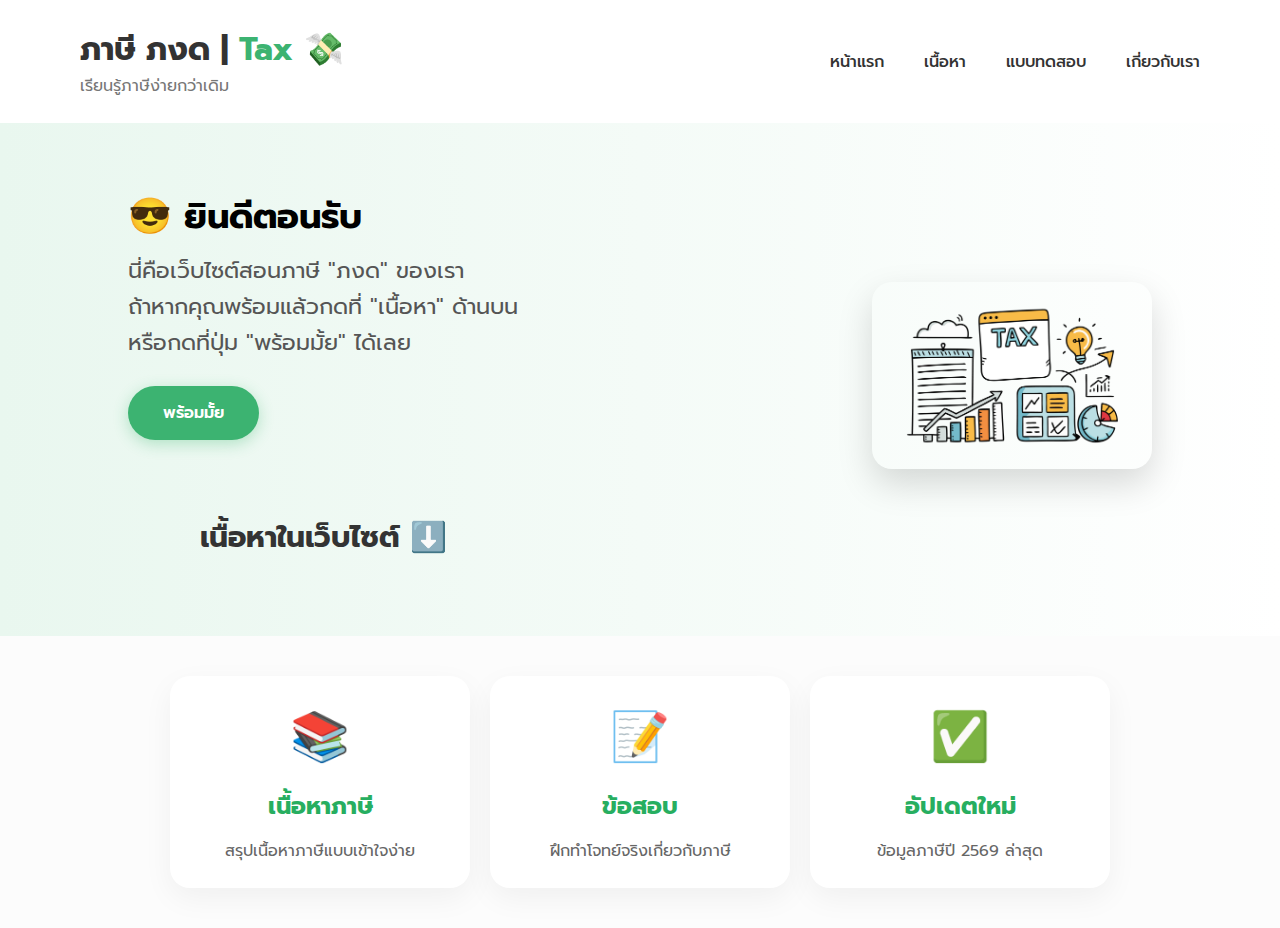
<file: index.html>
<!DOCTYPE html>
<html lang="th">
<head>
  <meta charset="UTF-8">
  <meta name="viewport" content="width=device-width, initial-scale=1.0">
  <title>ภาษี ภงด | Tax</title>
  <link href="https://fonts.googleapis.com/css2?family=Prompt:wght@400;600&display=swap" rel="stylesheet">
  <link rel="stylesheet" href="style.css">
</head>
<body>
  <nav class="navbar">
    <div class="logo">
      <h1>ภาษี ภงด | <span>Tax</span> 💸</h1>
      <p>เรียนรู้ภาษีง่ายกว่าเดิม</p>
    </div>
    <ul class="menu">
  <li><a href="index.html">หน้าแรก</a></li>
  <li><a href="content.html">เนื้อหา</a></li>
  <li><a href="quiz.html">แบบทดสอบ</a></li>
  <li><a href="about.html">เกี่ยวกับเรา</a></li>
</ul>
  </nav>

  <section class="hero">
    <div class="hero-text">
      <h2>😎 ยินดีตอนรับ</h2>
      <p>นี่คือเว็บไซต์สอนภาษี "<span>ภงด</span>" ของเรา
        <br>ถ้าหากคุณพร้อมแล้วกดที่ "<span>เนื้อหา</span>" ด้านบน
        <br>หรือกดที่ปุ่ม "<span>พร้อมมั้ย</span>" ได้เลย
      </p>
      <a href="content.html" class="btn">พร้อมมั้ย</a>

      <div class="section-title">
    <h2>เนื้อหาในเว็บไซต์ ⬇️</h2>
</div>

    </div>
    <div class="hero-img">
      <img src="GuQOWH2bwAAGpT7.jpg" alt="Tax illustration">
    </div>
  </section>
  
  <section class="features-container">
    <div class="feature-card">
        <span class="icon">📚</span>
        <h3>เนื้อหาภาษี</h3>
        <p>สรุปเนื้อหาภาษีแบบเข้าใจง่าย</p>
    </div>

    <div class="feature-card">
        <span class="icon">📝</span>
        <h3>ข้อสอบ</h3>
        <p>ฝึกทำโจทย์จริงเกี่ยวกับภาษี</p>
    </div>

    <div class="feature-card">
        <span class="icon">✅</span>
        <h3>อัปเดตใหม่</h3>
        <p>ข้อมูลภาษีปี 2569 ล่าสุด</p>
    </div>
  </section>

</body>

</html>
</file>
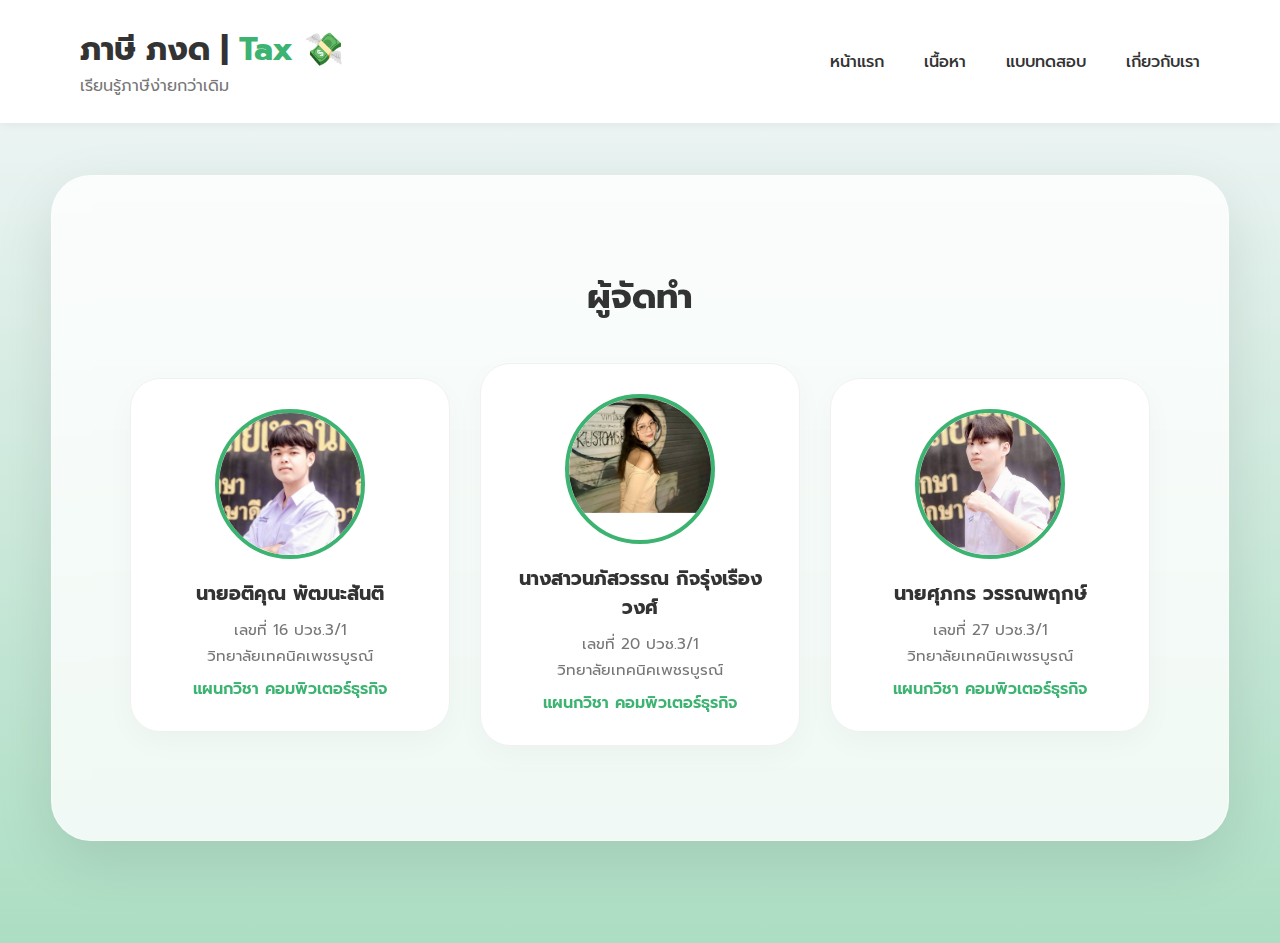
<file: about.html>
<!DOCTYPE html>
<html lang="th">
<head>
  <meta charset="UTF-8">
  <meta name="viewport" content="width=device-width, initial-scale=1.0">
  <title>เกี่ยวกับเรา | ภาษี ภงด</title>
  <link href="https://fonts.googleapis.com/css2?family=Prompt:wght@400;600&display=swap" rel="stylesheet">
  <link rel="stylesheet" href="style.css">
</head>
<body>
  <nav class="navbar">
    <div class="logo">
      <h1>ภาษี ภงด | <span>Tax</span> 💸</h1>
      <p>เรียนรู้ภาษีง่ายกว่าเดิม</p>
    </div>
    <ul class="menu">
      <li><a href="index.html">หน้าแรก</a></li>
      <li><a href="content.html">เนื้อหา</a></li>
      <li><a href="quiz.html">แบบทดสอบ</a></li>
      <li><a href="about.html">เกี่ยวกับเรา</a></li>
    </ul>
  </nav>

<main class="about-page-wrapper">
    <div class="glass-panel full-display">
        <h2 class="about-title">ผู้จัดทำ</h2>
        
        <div class="team-grid">
            <div class="member-card">
                <div class="circle-avatar"><img src="7.png"></div>
                <h3>นายอติคุณ พัฒนะสันติ</h3>
                <p>เลขที่ 16 ปวช.3/1</p>
                <p>วิทยาลัยเทคนิคเพชรบูรณ์</p>
                <span class="dept">แผนกวิชา คอมพิวเตอร์ธุรกิจ</span>
            </div>

            <div class="member-card">
                <div class="circle-avatar"><img src="8.png"></div>
                <h3>นางสาวนภัสวรรณ กิจรุ่งเรืองวงศ์</h3>
                <p>เลขที่ 20 ปวช.3/1</p>
                <p>วิทยาลัยเทคนิคเพชรบูรณ์</p>
                <span class="dept">แผนกวิชา คอมพิวเตอร์ธุรกิจ</span>
            </div>

            <div class="member-card">
                <div class="circle-avatar"><img src="9.png"></div>
                <h3>นายศุภกร วรรณพฤกษ์</h3>
                <p>เลขที่ 27 ปวช.3/1</p>
                <p>วิทยาลัยเทคนิคเพชรบูรณ์</p>
                <span class="dept">แผนกวิชา คอมพิวเตอร์ธุรกิจ</span>
            </div>
        </div>
    </div>
</main>
</body>
</html>
</file>
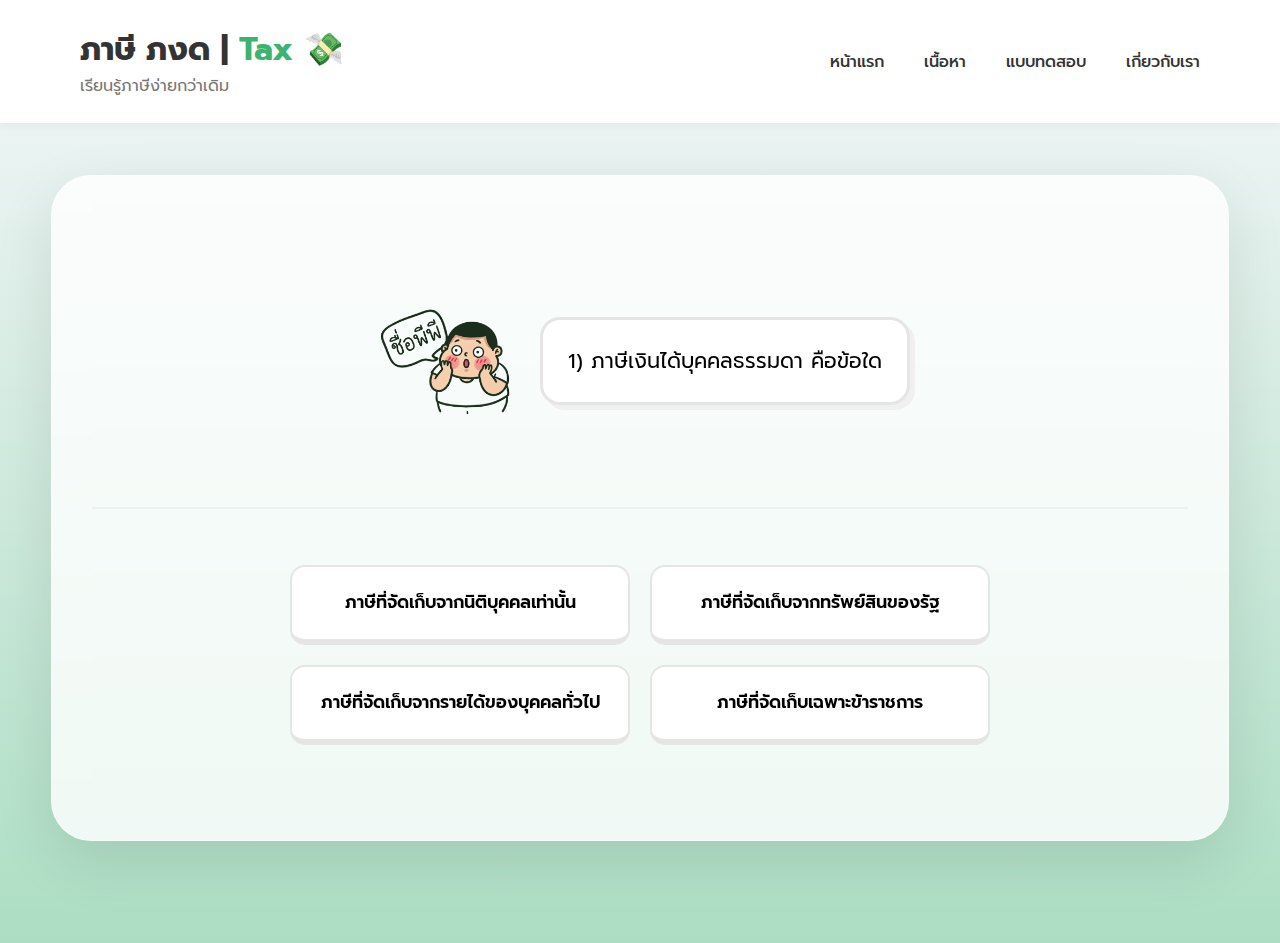
<file: quiz.html>
<!DOCTYPE html>
<html lang="th">
<head>
  <meta charset="UTF-8">
  <meta name="viewport" content="width=device-width, initial-scale=1.0">
  <title>แบบทดสอบ | ภาษี ภงด</title>
  <link href="https://fonts.googleapis.com/css2?family=Prompt:wght@400;600&display=swap" rel="stylesheet">
  <link rel="stylesheet" href="style.css">
</head>
<body>
  <nav class="navbar">
    <div class="logo">
      <h1>ภาษี ภงด | <span>Tax</span> 💸</h1>
      <p>เรียนรู้ภาษีง่ายกว่าเดิม</p>
    </div>
    <ul class="menu">
      <li><a href="index.html">หน้าแรก</a></li>
      <li><a href="content.html">เนื้อหา</a></li>
      <li><a href="quiz.html">แบบทดสอบ</a></li>
      <li><a href="about.html">เกี่ยวกับเรา</a></li>
    </ul>
  </nav>

<main class="about-page-wrapper">
    <div class="glass-panel full-display duo-layout">
        <div class="quiz-upper-section">
            <div class="mascot-container">
                <img src="67.png" alt="Mascot" class="duo-mascot"> 
                <div class="chat-bubble">
                    <p id="question-text">ข้อใดคือภาษีเงินได้ประเภทที่ 1?</p>
                </div>
            </div>
        </div>

        <div class="quiz-lower-section">
            <div class="duo-options-grid" id="options-container">
                <button class="option-card" onclick="checkAns(0, this)">ตัวเลือกที่ 1</button>
                <button class="option-card" onclick="checkAns(1, this)">ตัวเลือกที่ 2</button>
                <button class="option-card" onclick="checkAns(2, this)">ตัวเลือกที่ 3</button>
                <button class="option-card" onclick="checkAns(3, this)">ตัวเลือกที่ 4</button>
            </div>
        </div>
    </div>
</main>

<script>
const questions = [
    { title: "1) ภาษีเงินได้บุคคลธรรมดา คือข้อใด", choices: ["ภาษีที่จัดเก็บจากนิติบุคคลเท่านั้น", "ภาษีที่จัดเก็บจากรายได้ของบุคคลทั่วไป", "ภาษีที่จัดเก็บเฉพาะข้าราชการ", "ภาษีที่จัดเก็บจากทรัพย์สินของรัฐ"], correct: "ภาษีที่จัดเก็บจากรายได้ของบุคคลทั่วไป" },
    { title: "2) ภาษีเงินได้บุคคลธรรมดามีลักษณะการจัดเก็บอย่างไร", choices: ["จัดเก็บเป็นรายเดือน", "จัดเก็บเป็นรายสัปดาห์", "จัดเก็บเป็นรายปี", "จัดเก็บเมื่อมีรายได้เท่านั้น"], correct: "จัดเก็บเป็นรายปี" },
    { title: "3) ใครบ้างมีหน้าที่เสียภาษีเงินได้บุคคลธรรมดา", choices: ["บุคคลธรรมดา", "ผู้ถึงแก่กความตาย", "ห้างหุ้นส่วนสามัญและคณะบุคคลที่มิใช่นิติบุคคล", "ถูกทุกข้อ"], correct: "ถูกทุกข้อ" },
    { title: "4) ข้อใดถือเป็น “บุคคลธรรมดา” ในทางภาษี", choices: ["บริษัทจำกัด", "มนุษย์ทุกคนตั้งแต่เกิดจนตาย", "เฉพาะผู้มีสัญชาติไทย", "เฉพาะผู้มีรายได้จากการทำงาน"], correct: "มนุษย์ทุกคนตั้งแต่เกิดจนตาย" },
    { title: "5) กองมรดกที่ยังไม่ได้แบ่ง หมายถึงข้อใด", choices: ["ทรัพย์สินที่แจกจ่ายแล้ว", "ทรัพย์สินของรัฐ", "ทรัพย์สินของผู้ตายที่ยังไม่ได้แบ่งให้ทายาท", "เงินเดือนของผู้ตาย"], correct: "ทรัพย์สินของผู้ตายที่ยังไม่ได้แบ่งให้ทายาท" },
    { title: "6) หลักแหล่งเงินได้ หมายถึงข้อใด", choices: ["เงินที่ได้จากต่างประเทศเท่านั้น", "เงินที่เกิดจากหน้าที่งานหรือทรัพย์สิน", "เงินที่ฝากธนาคาร", "เงินที่ได้รับจากครอบครัว"], correct: "เงินที่เกิดจากหน้าที่งานหรือทรัพย์สิน" },
    { title: "7) เงินเดือน ค่าจ้าง โบนัส จัดอยู่ในเงินได้ประเภทใด", choices: ["มาตรา 40(1)", "มาตรา 40(2)", "มาตรา 40(3)", "มาตรา 40(4)"], correct: "มาตรา 40(1)" },
    { title: "8) ค่าลิขสิทธิ์ และค่าแห่งกู๊ดวิล จัดเป็นเงินได้ประเภทใด", choices: ["มาตรา 40(1)", "มาตรา 40(3)", "มาตรา 40(5)", "มาตรา 40(7)"], correct: "มาตรา 40(3)" },
    { title: "9) ค่าลดหย่อนส่วนบุคคล สามารถลดหย่อนได้ไม่เกินกี่บาท", choices: ["100,000 บาท", "50,000 บาท", "30,000 บาท บาท", "60,000 บาท"], correct: "60,000 บาท" },
    { title: "10) เงินได้สุทธิ 150,000 บาทแรก ต้องเสียภาษีหรือไม่", choices: ["เสียภาษี 5%", "เสียภาษี 10%", "เสียภาษี 15%", "ได้รับการยกเว้น"], correct: "ได้รับการยกเว้น" }
];

let currentStep = 0;
let score = 0;

function loadNextQuestion() {
    if (currentStep >= questions.length) {
    let message = score >= 8 ? "สุดยอดไปเลย! 🏆" : "พยายามอีกนิดนะ! 🐢";
    document.getElementById('question-text').innerText = `${message} คุณทำได้ ${score}/${questions.length} คะแนน`;
    
    const container = document.getElementById('options-container');
    container.innerHTML = `
        <button class="option-card btn-finish" 
                style="grid-column: 1 / 3; width: 100%; max-width: 500px; margin: 0 auto;" 
                onclick="location.reload()">
            เริ่มใหม่
        </button>`;
    return;
}

    const q = questions[currentStep];
    document.getElementById('question-text').innerText = q.title;

    let shuffledChoices = [...q.choices].sort(() => Math.random() - 0.5);
    const container = document.getElementById('options-container');
    container.innerHTML = ""; 

    shuffledChoices.forEach(choice => {
        const btn = document.createElement('button');
        btn.className = 'option-card';
        btn.innerText = choice;
        btn.onclick = () => checkAnswer(choice, btn);
        container.appendChild(btn);
    });
}

function checkAnswer(selected, btn) {
    const correct = questions[currentStep].correct;
    
    
    const allButtons = document.querySelectorAll('.option-card');
    allButtons.forEach(b => b.disabled = true);

    if (selected === correct) {
        btn.style.background = "#d7ffb8"; 
        btn.style.borderColor = "#58cc02";
        score++;
    } else {
        btn.style.background = "#ffdfe0"; 
        btn.style.borderColor = "#ee2c2c";
        
        
        allButtons.forEach(b => {
            if(b.innerText === correct) {
                b.style.background = "#d7ffb8";
                b.style.borderColor = "#58cc02";
            }
        });
    }


    setTimeout(() => {
        currentStep++;
        loadNextQuestion();
    }, 1000);
}

window.onload = loadNextQuestion;
</script>
</body>
</html>
</file>
<file: style.css>
html {
  scroll-behavior: smooth;
}

* {
  margin: 0;
  padding: 0;
  box-sizing: border-box;
  font-family: 'Prompt', sans-serif;
}

/* Navbar */
.navbar {
  display: flex;
  justify-content: space-between;
  align-items: center;
  background: white;
  padding: 25px 80px;
  box-shadow: 0 2px 10px rgba(0,0,0,0.05);
}

.logo h1 { font-size: 2rem; color: #333; }
.logo span { color: #3cb371; }
.logo p { font-size: 1rem; color: #777; }

.menu {
  list-style: none;
  display: flex;
  gap: 40px;
}

.menu a {
  text-decoration: none;
  color: #333;
  font-weight: 500;
  transition: 0.3s;
}

.menu a:hover { color: #3cb371; }

.hero {
  display: flex;
  align-items: center;
  justify-content: space-between;
  padding: 67px 10%;
  background: linear-gradient(to right, #e9f7ef, #ffffff);
  min-height: auto;
}

.hero-text {
  max-width: 55%;
  animation: fadeInUp 1s ease-out;
}

.hero-text h2 { font-size: 3rem; margin-bottom: 15px; }
.hero-text p { font-size: 1.4rem; color: #555; line-height: 1.6; }

.btn {
  display: inline-block;
  margin-top: 25px;
  padding: 15px 35px;
  background: #3cb371;
  color: white;
  border-radius: 50px;
  text-decoration: none;
  font-weight: 600;
  transition: 0.3s;
  box-shadow: 0 4px 15px rgba(39, 174, 96, 0.3);
}

.btn:hover {
  transform: translateY(-3px);
  background: #2ecc71;
}

.hero-img img {
  width: 280px;
  border-radius: 20px;
  box-shadow: 0 15px 35px rgba(0,0,0,0.15);
}

.hero-text h2 { 
  font-size: 2.2rem; 
  margin-bottom: 10px;
}

.section-title {
    text-align: center;
    padding: 75px 0 0 0; 
}

.section-title h2 {
    font-size: 1.85rem;
    color: #333;
}

.section-title-inside {
    position: absolute;
    bottom: 0%;
    text-align: left;
}

.section-title-inside h3 {
    font-size: 1.2rem;
    color: #444;
    font-weight: 600;
    cursor: default;  
    user-select: none; 
}

/* --- Features Section --- */
.features-container {
  display: flex;
  justify-content: center;
  gap: 20px;
  padding: 40px 10%;
  background-color: #fcfcfc;
}

.feature-card {
  background: white;
  padding: 25px 20px; 
  border-radius: 20px;
  text-align: center;
  flex: 1;                  
  max-width: 300px;       
  box-shadow: 0 10px 30px rgba(0,0,0,0.05);
  transition: 0.3s;
}

.feature-card:hover {
  transform: translateY(-10px);
  box-shadow: 0 15px 40px rgba(0,0,0,0.1);
}

.feature-card .icon { font-size: 3rem; display: block; margin-bottom: 15px; }
.feature-card h3 { color: #27ae60; margin-bottom: 15px; font-size: 1.5rem; }
.feature-card p { font-size: 1rem; color: #666; line-height: 1.5; }
.section-title h2 {
    cursor: default; 
    user-select: none; 
}

@keyframes fadeInUp {
  from { opacity: 0; transform: translateY(20px); }
  to { opacity: 1; transform: translateY(0); }
}

/* --- Naraka Layout Style --- */
.content-body-wrapper {
    max-width: 1200px;
    margin: 0 auto;
    padding: 80px 10%;
    background: transparent; 
}

.content-row {
    display: flex;
    justify-content: space-between;
    align-items: center; 
    gap: 50px;
    width: 100%;
    margin-bottom: 30px;
}

.split-container {
    display: flex;
    width: 90%;
    max-width: 1200px;
    margin: 50px auto;
    align-items: center;
    justify-content: center;
    padding: 60px;
    gap: 50px;
    background: #ffffff;
    border-radius: 30px; 
    box-shadow: 0 15px 30px -5px rgba(60, 179, 113, 0.25);
}

.split-column {
    flex: 1;
    display: flex;
    flex-direction: column;
    justify-content: center;
}

.text-column h2 {
    font-size: 2.5rem;
    color: #333;
    margin-bottom: 25px;
    line-height: 1.2;
}

.text-column p {
    font-size: 1.2rem;
    color: #555;
    line-height: 1.8;
}

.image-column {
    align-items: center; 
}

.image-box {
    width: 100%;
    max-width: 500px; 
}

.image-box img {
    width: 100%;
    height: auto;
    object-fit: contain;
    border-radius: 25px; 
}

.info-text h2 {
    font-size: 2.8rem;
    color: #333;
    margin-bottom: 20px;
    line-height: 1.2;
}

.info-text p {
    font-size: 1.2rem;
    color: #666;
    line-height: 1.8;
}

.image-only-section {
    width: 100%;
    padding: 40px 5%; 
    display: flex;
    justify-content: center;
    background: transparent;
}

.full-image-holder {
    width: 100%;
    max-width: 1000px; 
    display: flex;
    justify-content: center;
}

.full-image-holder img {
    width: 100%;
    height: auto;
    border-radius: 20px; 
    box-shadow: 0 10px 30px rgba(0,0,0,0.15); 
    display: block;
}

.content-body-wrapper {
    max-width: 95%; 
    margin: 0 auto;
    padding: 60px 5%; 
}

.content-row {
    display: flex;
    align-items: center;
    justify-content: space-between;
    gap: 80px;        
    margin-bottom: 120px;
    width: 100%;      
}

.info-text {
    flex: 1;          
}

.info-media {
    flex: 1.5;        
}

.media-holder img, 
.media-holder video {
    width: 100%;
    height: auto;
    object-fit: cover; 
}

.lesson-toc {
    background: rgba(60, 179, 113, 0.1); 
    padding: 40px;
    border-radius: 20px;
    margin: 40px auto;
    max-width: 900px;
    border-left: 5px solid #3cb371;
}

.toc-header h2 {
    font-size: 1.8rem;
    color: #2e7d32;
    margin-bottom: 25px;
}

.toc-list { list-style: none; padding: 0; }

.toc-list li {
    padding: 15px 0;
    border-bottom: 1px solid rgba(0,0,0,0.05);
    font-size: 1.2rem;
    color: #444;
    transition: 0.3s;
    cursor: pointer;
}

.toc-list li:hover {
    padding-left: 20px;
    color: #3cb371;
}

.toc-number {
    font-weight: bold;
    color: #3cb371;
    margin-right: 15px;
    font-family: 'Courier New', monospace;
}

.dot {
    width: 4px;
    height: 4px;
    background-color: #3cb371; 
    border-radius: 50%;
    opacity: 0.6;
}

.dot.long {
    width: 20px;
    border-radius: 10px;
}

.main-content-wrapper {
    background: rgba(255, 255, 255, 0.6); 
    backdrop-filter: blur(10px); 
    border: 1px solid rgba(255, 255, 255, 0.3); 
    border-radius: 20px; 
    padding: 40px;
    margin: 40px auto;
    max-width: 1200px;
    box-shadow: 0 10px 30px rgba(0, 0, 0, 0.05); 
    display: flex; 
    gap: 40px;
    position: relative;
    overflow: hidden;
}

.main-content-wrapper::after {
    content: "";
    position: absolute;
    top: 0;
    left: 0;
    width: 4px;
    height: 100px;
    background: #3cb371; 
    border-radius: 0 0 10px 0;
}

.glass-panel {
    background: rgba(255, 255, 255, 0.7); 
    backdrop-filter: blur(15px);        
    border-radius: 30px;
    padding: 60px;
    border: 1px solid rgba(255, 255, 255, 0.4);
    box-shadow: 0 20px 50px rgba(0,0,0,0.1);
    margin-bottom: 50px;
}

body {
    background: linear-gradient(to bottom, 
        #f5f7fa 0%,      
        #acdec3 100%     
    );
    background-attachment: scroll; 
    min-height: 100vh;
}

.glass-panel {
    background: rgba(255, 255, 255, 0.5); 
    backdrop-filter: blur(15px);
}

.info-text-box {
    flex: 1.5;           
    min-width: 450px;    
    background: white;
    padding: 40px;
    border-left: 10px solid #3cb371;
    box-shadow: 20px 20px 0px rgba(60, 179, 113, 0.1);
    text-align: left;    
}
.content-row {
    display: flex;
    justify-content: space-between;
    align-items: flex-start;
    gap: 40px;
    width: 90%;
    max-width: 1200px; 
    margin: 40px auto;
}

.info-media-clean {
    flex: 2; 
    display: flex;
    justify-content: center;
}

.info-media-clean img {
    width: 100%;
    max-width: 900px; 
    border-radius: 20px;
    object-fit: contain; 
}

.tag {
    color: #3cb371;
    letter-spacing: 3px;
    font-weight: bold;
    font-size: 0.9rem;
    margin-bottom: 10px;
}

.content-divider {
    width: 100%;
    max-width: 1100px; 
    margin: 60px auto; 
    position: relative;
    display: flex;
    align-items: center;
    justify-content: flex-end; 
    height: 1px; 
}

.content-divider::before {
    content: "";
    position: absolute;
    left: 0;
    right: 0;
    height: 1px;
    background: linear-gradient(to right, 
        transparent 0%, 
        rgba(60, 179, 113, 0.2) 20%, 
        rgba(60, 179, 113, 0.2) 80%, 
        transparent 100%
    );
}

.divider-dots {
    display: flex;
    gap: 6px;
    padding-left: 15px; 
    background: transparent; 
    z-index: 2;
    align-items: center;
}

.dot {
    width: 6px;
    height: 6px;
    background-color: #3cb371; 
    border-radius: 50%;
    opacity: 0.6;
}

.dot.long {
    width: 24px;
    height: 6px;
    border-radius: 10px;
    opacity: 0.8;
}

.content-display {
    min-height: 400px;
    margin-bottom: 40px;
}

.display-item {
    display: none; 
    animation: fadeIn 0.5s ease;
}

.display-item.active {
    display: block; 
}

.tabs-container {
    display: grid;
    grid-template-columns: repeat(8, 1fr); 
    gap: 15px;
    margin-top: 20px;
}

.tab-item {
    background: rgba(255, 255, 255, 0.2);
    border: 2px solid #3cb371;
    color: #3cb371;
    padding: 20px;
    text-align: center;
    font-weight: bold;
    cursor: pointer;
    transition: 0.3s;
    border-radius: 10px;
}

.tab-item:hover {
    background: #3cb371;
    color: white;
    transform: translateY(-5px);
}

.tab-item.active {
    background: #3cb371;
    color: white;
    box-shadow: 0 0 15px rgba(60, 179, 113, 0.5);
}

@keyframes fadeIn {
    from { opacity: 0; transform: translateY(10px); }
    to { opacity: 1; transform: translateY(0); }
}

.display-item {
    display: none; 
    padding: 20px;
    min-height: 200px;
}

.display-item.active {
    display: block; 
    animation: fadeIn 0.5s ease; 
}

.table-section {
    width: 100%;
    padding: 20px 5%; 
    display: flex;
    justify-content: center; 
    align-items: center;    
}

.table-holder {
    width: 100%;
    max-width: 1100px;      
    display: flex;
    justify-content: center;
    background: white;      
    padding: 30px;
    border-radius: 30px;    
    box-shadow: 0 15px 35px rgba(0,0,0,0.08); 
}

.table-holder img {
    width: 100%;            
    max-width: 900px;       
    height: auto;
    object-fit: contain;
    border-radius: 15px;    
}

.image-only-section {
    justify-content: center !important;
}

.dropdown-section {
    max-width: 900px;
    margin: 40px auto;
    padding: 0 20px;
}

.section-heading {
    text-align: center;
    color: #333;
    margin-bottom: 30px;
    font-size: 1.8rem;
}

.tax-dropdown {
    background: white;
    margin-bottom: 15px;
    border-radius: 15px;
    box-shadow: 0 5px 15px rgba(0,0,0,0.05);
    overflow: hidden;
    transition: 0.3s;
}

.tax-dropdown summary {
    padding: 20px 25px;
    font-size: 1.2rem;
    font-weight: 600;
    color: #27ae60; 
    cursor: pointer;
    list-style: none; 
    position: relative;
    display: flex;
    justify-content: space-between;
    align-items: center;
}

.tax-dropdown summary::after {
    content: "▼";
    font-size: 0.8rem;
    transition: 0.3s;
}

.tax-dropdown[open] summary::after {
    transform: rotate(180deg);
}

.dropdown-content {
    padding: 0 25px 25px 25px;
    border-top: 1px solid #f0f0f0;
    animation: fadeIn 0.4s ease;
}

.dropdown-content ul {
    list-style: none;
    padding: 0;
}

.dropdown-content li {
    padding: 10px 0;
    border-bottom: 1px dashed #eee;
    color: #555;
    font-size: 1.05rem;
}

.dropdown-content li:last-child {
    border-bottom: none;
}

.media-holder {
    width: 100%;
    max-width: 600px;    
    margin: 0 auto;      
    background: white;
    padding: 15px;
    border-radius: 25px;
    box-shadow: 0 20px 50px rgba(0,0,0,0.1);
    transition: 0.4s;
    overflow: hidden;    
}

.media-holder img, 
.media-holder video {
    width: 100%;
    height: 320px;       
    object-fit: contain; 
    display: block;
}

.toc-list a {
    text-decoration: none; 
    color: inherit;        
    display: block;        
}

html {
    scroll-behavior: smooth;
}

section {
    scroll-margin-top: 100px; 
}

.about-container {
    background: rgba(255, 255, 255, 0.9);
    backdrop-filter: blur(10px);
    width: 90%;
    max-width: 1100px;
    border-radius: 40px;
    padding: 60px 40px;
    text-align: center;
    box-shadow: 0 20px 40px rgba(0,0,0,0.05);
}

.about-title {
    font-size: 2rem;
    color: #333;
    margin-bottom: 50px;
}

.team-grid {
    display: flex;
    justify-content: center;
    gap: 30px;
    flex-wrap: wrap;
}

.member-card {
    flex: 1;
    min-width: 280px;
    background: white; 
    padding: 40px 20px;
    border-radius: 30px;
    transition: 0.3s;
    border: 1px solid #eee;
}

.member-card:hover {
    transform: translateY(-10px);
    box-shadow: 0 10px 25px rgba(60, 179, 113, 0.15);
}

.member-card h3 {
    font-size: 1.2rem;
    margin-bottom: 10px;
    color: #333;
}

.member-card p {
    font-size: 0.9rem;
    color: #777;
    margin: 2px 0;
}

.member-card .dept {
    display: block;
    margin-top: 10px;
    color: #3cb371;
    font-weight: 600;
}

.about-page-wrapper {
    height: calc(100vh - 80px); 
    display: flex;
    align-items: center; 
    justify-content: center; 
    padding: 20px;
    overflow: hidden; 
}

.glass-panel.full-display {
    background: rgba(255, 255, 255, 0.9);
    backdrop-filter: blur(10px);
    width: 95%;          
    max-width: 1400px;     
    height: 90%;           
    border-radius: 40px;
    display: flex;
    flex-direction: column;
    justify-content: center; 
    padding: 40px;
    box-shadow: 0 20px 50px rgba(0,0,0,0.1);
}

.team-grid {
    display: flex;
    justify-content: space-around;
    align-items: center;
    gap: 20px;
    width: 100%;
}

.member-card {
    flex: 1;
    max-width: 350px;
    background: white;
    padding: 30px 20px;
    border-radius: 30px;
    box-shadow: 0 10px 20px rgba(0,0,0,0.02);
    border: 1px solid #f0f0f0;
}

.about-page-wrapper {
    min-height: calc(100vh - 100px); 
    display: flex;
    align-items: center;
    justify-content: center;
    padding: 40px 20px;
}

.glass-panel.full-display {
    background: rgba(255, 255, 255, 0.8);
    backdrop-filter: blur(15px);
    width: 95%;
    max-width: 1200px;
    border-radius: 40px;
    padding: 50px;
    box-shadow: 0 20px 60px rgba(0,0,0,0.1);
    text-align: center;
}

.about-title {
    font-size: 2.2rem;
    margin-bottom: 40px;
    color: #333;
}

.team-grid {
    display: flex;
    flex-wrap: wrap; 
    justify-content: center;
    gap: 30px;
}

.member-card {
    background: white;
    flex: 1;
    min-width: 280px; 
    max-width: 320px;
    padding: 30px 20px;
    border-radius: 30px;
    box-shadow: 0 10px 30px rgba(0,0,0,0.03);
    transition: 0.3s;
    border: 1px solid #f0f0f0;
}

.member-card:hover {
    transform: translateY(-10px);
}

.circle-avatar {
    width: 150px;
    height: 150px;
    margin: 0 auto 20px;
    border-radius: 50%;
    overflow: hidden; 
    border: 4px solid #3cb371;
}

.circle-avatar img {
    width: 100%;
    height: 100%;
    object-fit: cover; 
    display: block;
}

.member-card h3 { font-size: 1.2rem; color: #333; margin-bottom: 10px; }
.member-card p { font-size: 0.95rem; color: #777; margin: 3px 0; }
.dept { display: block; margin-top: 15px; color: #3cb371; font-weight: bold; }

.duo-quiz-container {
    display: flex;
    flex-direction: column;
    height: 90%;
    padding: 20px !important;
}

.quiz-top {
    flex: 1;
    display: flex;
    align-items: center;
    justify-content: center;
}

.character-box {
    display: flex;
    align-items: center;
    gap: 30px;
}

.duo-char {
    width: 180px;
    filter: drop-shadow(0 10px 15px rgba(0,0,0,0.1));
}

.speech-bubble {
    background: white;
    padding: 30px;
    border-radius: 25px;
    border: 3px solid #e5e5e5;
    position: relative;
    max-width: 400px;
}

.speech-bubble::after {
    content: '';
    position: absolute;
    left: -20px;
    top: 50%;
    border-width: 10px 20px 10px 0;
    border-style: solid;
    border-color: transparent white transparent transparent;
}

.quiz-bottom {
    flex: 1;
    border-top: 2px solid #f0f0f0;
    display: flex;
    flex-direction: column;
    align-items: center;
    justify-content: center;
}

.options-grid {
    display: grid;
    grid-template-columns: repeat(2, 1fr); 
    gap: 20px;
    width: 100%;
    max-width: 800px;
}

.option-btn {
    background: white;
    border: 2px solid #e5e5e5;
    border-bottom: 6px solid #e5e5e5; 
    padding: 20px;
    border-radius: 20px;
    font-size: 1.1rem;
    font-weight: 600;
    cursor: pointer;
    transition: 0.1s;
    color: #4b4b4b;
}

.option-btn:active {
    margin-top: 4px;
    border-bottom: 2px solid #e5e5e5;
}

.option-btn.correct {
    background: #d7ffb8;
    border-color: #58cc02;
    color: #58cc02;
}

.option-btn.wrong {
    background: #ffdfe0;
    border-color: #ee2c2c;
    color: #ee2c2c;
}

.duo-layout {
    display: flex !important;
    flex-direction: column !important;
    justify-content: space-between;
    padding: 40px !important;
    height: 85vh; 
}

.quiz-upper-section {
    flex: 1; 
    display: flex;
    align-items: center;
    justify-content: center;
}

.quiz-lower-section {
    flex: 1; 
    display: flex;
    align-items: center;
    justify-content: center;
    border-top: 2px solid #f0f0f0;
}

.mascot-container {
    display: flex;
    align-items: center;
    gap: 20px;
}

.duo-mascot {
    width: 150px;
    height: auto;
}

.chat-bubble {
    background: white;
    padding: 25px;
    border: 3px solid #e5e5e5;
    border-radius: 20px;
    font-size: 1.3rem;
    position: relative;
    max-width: 400px;
    box-shadow: 5px 5px 0px #f0f0f0;
}

.duo-options-grid {
    display: grid;
    grid-template-columns: repeat(2, 1fr); 
    grid-template-rows: repeat(2, 1fr);    
    gap: 20px;
    width: 100%;
    max-width: 700px;
}

.option-card {
    background: white;
    border: 2px solid #e5e5e5;
    border-bottom: 6px solid #e5e5e5; 
    padding: 20px;
    border-radius: 15px;
    font-size: 1.1rem;
    font-weight: 600;
    cursor: pointer;
    transition: 0.1s;
    text-align: center;
}

.option-card:hover { background: #f7f7f7; }
.option-card:active {
    margin-top: 4px;
    border-bottom-width: 2px;
}

.option-card {
    min-height: 80px; 
    display: flex;
    align-items: center;
    justify-content: center;
    padding: 15px;
    line-height: 1.4; 
    word-break: break-word; 
}

.mascot-container {
    display: flex;
    align-items: center;
    max-width: 80%;
}

.btn-finish {
    height: 70px !important;       
    font-size: 1.5rem !important;  
    background: #58cc02 !important; 
    color: white !important;
    border-bottom: 8px solid #3d8c02 !important; 
    border-radius: 20px !important;
    transition: 0.2s;
    cursor: pointer;
}

.btn-finish:hover {
    background: #61e002 !important;
    transform: scale(1.02); 
}

.btn-finish:active {
    border-bottom-width: 2px !important;
    transform: translateY(6px); 
}
</file>
